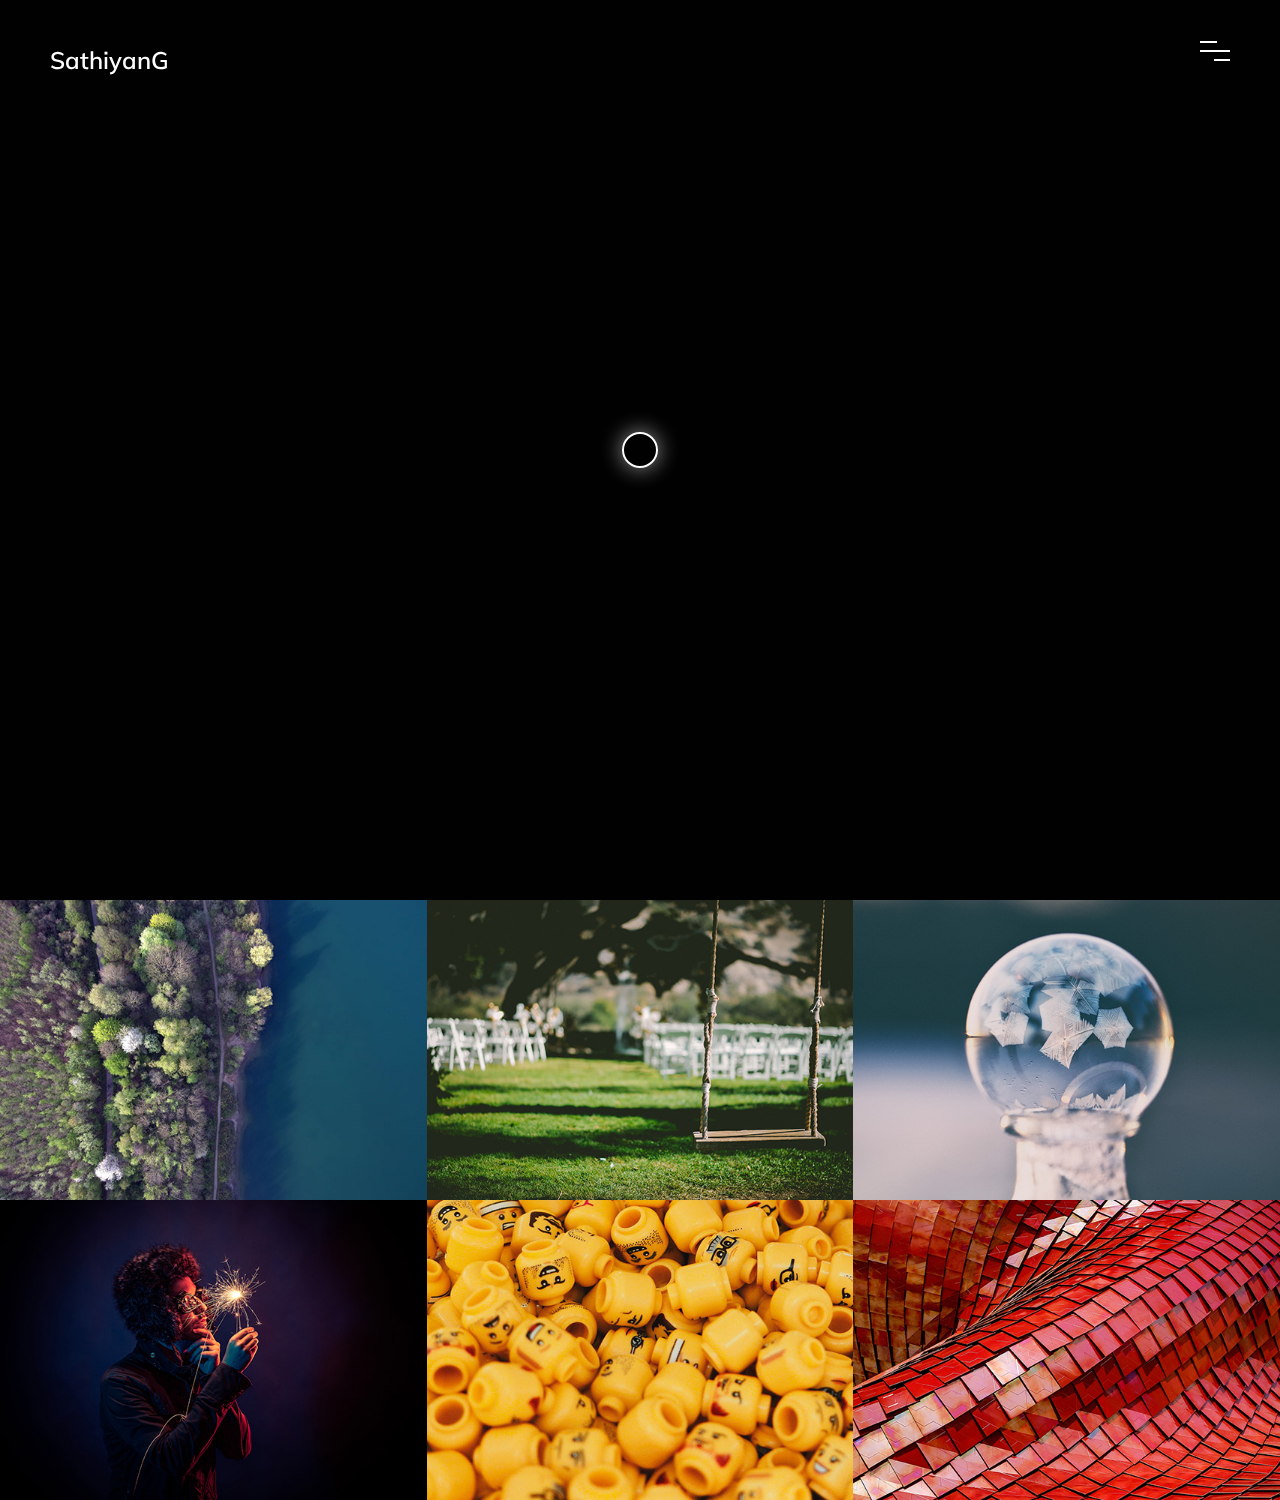
<file: gallery.html>
<html lang="en">
<head>
    <meta charset="UTF-8">
    <meta http-equiv="X-UA-Compatible" content="IE=edge">
    <meta name="viewport" content="width=device-width, initial-scale=1.0">
    
    <!-- Web Fonts 
	================================================== -->
	<link href="https://fonts.googleapis.com/css?family=Muli:200,200i,300,300i,400,400i,600,600i,700,700i,800,800i,900,900i&amp;subset=latin-ext,vietnamese" rel="stylesheet">
	<link href="https://fonts.googleapis.com/css?family=Roboto:100,100i,300,300i,400,400i,500,500i,700,700i,900,900i&amp;subset=cyrillic,cyrillic-ext,greek,greek-ext,latin-ext,vietnamese" rel="stylesheet">

    <link rel="stylesheet" href="https://maxcdn.bootstrapcdn.com/bootstrap/4.5.2/css/bootstrap.min.css">
    <link rel="stylesheet" href="https://cdnjs.cloudflare.com/ajax/libs/font-awesome/4.7.0/css/font-awesome.min.css">
    <!-- <link rel="stylesheet" href="./css/gallery-anim.css"> -->
    <link rel="stylesheet" href="./css/simple-lightbox.css" />
    <link rel="stylesheet" href="./css/style.css">
    <!-- <link rel="stylesheet" href="./css/g-demo.css"> -->
    <title>Gallery | SathiyanG</title>
    <style>
        
        /* First Section */
        
        /* Second Section */
        .gallery{
            display: grid;
            grid-template-columns: repeat(3, 1fr);
            align-items: start;
            justify-items: center;
        }

        .sl-wrapper .sl-image .sl-caption{
        left: -262px;
        text-transform:uppercase;
        font-size: 3rem;
        background: none;
        color: #fff;
    }

    /* .sl-wrapper .sl-image img{
        max-width: 80%;
        height: 80% !important;
    } */

    .sl-wrapper .sl-image .sl-caption.pos-top{
        top: -80px;
        font-family: 'Muli', sans-serif;
        font-weight: 800;
    }

    .sl-overlay{
        background: #000;
        opacity: .9;
    }

    .sl-image{
      width: 58% !important;
      height: 60% !important;
      top: 80px !important;
      left: 270px !important;
    }

    .gallery a img{
        max-width: 100%;
        object-fit: cover;
    }

    .gallery a img:nth-child(1) {
        grid-column: span 2;
        grid-row: span 1;
        justify-items: stretch;
      }

      .gallery a img:nth-child(2) {
        grid-column: span 1;
        grid-row: span 1;
        justify-items: stretch;
      }

      .gallery a img:nth-child(3) {
        grid-column: span 2;
        grid-row: span 1;
        justify-items: stretch;
      }

      .gallery a img:nth-child(4) {
        grid-column: span 1;
        grid-row: span 2;
        justify-items: stretch;
      }

      .gallery a img:nth-child(8) {
        grid-column: span 3;
        grid-row: span 1;
        justify-items: stretch;
      }

      .gallery a img:nth-child(9) {
        grid-column: span 1;
        grid-row: span 2;
        justify-items: stretch;
      }

      .gallery a img:nth-child(10) {
        grid-column: span 2;
        grid-row: span 1;
        justify-items: stretch;
      }

      .gallery a img:nth-child(11) {
        grid-column: span 2;
        grid-row: span 1;
        justify-items: stretch;
      }

    </style>
</head>
<body>
  <header class="cd-header">
    <div class="header-wrapper">
      <div class="logo-wrap">
        <a href="index.html" class="hover-target animsition-link">
          <!-- <img src="img/logo.png" alt="Zcoordinate"> -->
          <h2>SathiyanG</h2>
        </a>
      </div>
      <div class="nav-but-wrap">
        <div class="menu-icon hover-target">
          <span class="menu-icon__line menu-icon__line-left"></span>
          <span class="menu-icon__line"></span>
          <span class="menu-icon__line menu-icon__line-right"></span>
        </div>					
      </div>					
    </div>				
  </header>

  <div class="nav">
    <div class="nav__content">
      <div class="curent-page-name-shadow">work</div>
      <ul class="nav__list">
        <li class="nav__list-item active-nav"><a href="index.html" class="hover-target animsition-link">work</a></li>
        <li class="nav__list-item"><a href="studio.html" class="hover-target animsition-link">studio</a></li>
        <li class="nav__list-item"><a href="gallery.html" class="hover-target animsition-link">gallery</a></li>
        <li class="nav__list-item"><a href="contact.html" class="hover-target animsition-link">contact</a></li>
      </ul>
    </div>
  </div>  
  <div id="mi">
     
    <div id="section1">
      <iframe src="./animate.html" style="height:100vh;width:100%;" frameBorder="0" title="Iframe Example"></iframe>
    </div>
    <div class="gallery">   
        <a href="./img/fulls/image1.jpg"><img src="./img/thumb/thumb1.jpg" width="700" height="300" alt="" title="Sea Shore"/></a>
        <a href="./img/fulls/image2.jpg"><img src="./img/thumb/thumb2.jpg" width="500" height="300" alt="" title="Garden"/></a>
        <a href="./img/fulls/image3.jpg"><img src="./img/thumb/thumb3.jpg" width="700" height="300" alt="" title="Object"/></a>
        <a href="./img/fulls/image4.jpg"><img src="./img/thumb/thumb4.jpg" width="500" height="300" alt="" title="Fireman"/></a>
        <a href="./img/fulls/image5.jpg"><img src="./img/thumb/thumb5.jpg" width="700" height="300" alt="" title="Cups"/></a>
        <a href="./img/fulls/image6.jpg"><img src="./img/thumb/thumb6.jpg" width="500" height="300" alt="" title="Sea Shore"/></a>
        <div class="clear"></div>
    </div>
        <div class='cursor' id="cursor"></div>
        <div class='cursor2' id="cursor2"></div>
        <div class='cursor3' id="cursor3"></div>
  </div>
    <!-- scripts -->
    <script src="https://ajax.googleapis.com/ajax/libs/jquery/3.5.1/jquery.min.js"></script>
    <script src="./js/simple-lightbox.js"></script>
    <script src="https://cdnjs.cloudflare.com/ajax/libs/popper.js/1.16.0/umd/popper.min.js"></script>
    <script src="https://maxcdn.bootstrapcdn.com/bootstrap/4.5.2/js/bootstrap.min.js"></script>
    <script src="js/plugins.js"></script>
    <script src="./js/custom.js"></script>
    
    <script>    
        // As A Vanilla JavaScript Plugin
        var gallery = new SimpleLightbox('.gallery a', { 
            nav:false, 
            close:false,
            captions:true,
            captionDelay:0,
            captionPosition: 'top',
            showCounter:false,
            doubleTapZoom: 2,
            maxZoom:6,
            focus:true,
            animationSpeed: 50,
            fadeSpeed: 50,
            widthRatio:0.85,
            heightRatio:0.7
        }); 
      </script>
</body>
</html>
</file>
<file: css/style.css>
/*
 * Table of contents:
 * 
 * from line 14 - Primary
 * from line 87 - Preloader style
 * from line 116 - Cursor
 * from line 223 - Primary style
 * from line 438 - Navigation
 * from line 843 - Home/Work/Project pages
 * from line 1623 - Studio page
 * from line 1712 - Blog/Post page
 * from line 2131 - Contact
 * from line 2558 - Media, for smaller screens
 *
 */

/* #Primary
================================================== */

body{
	font-family: 'Roboto', sans-serif;
	font-weight: 300;
	font-size: 15px;
	line-height: 1.7;
	color: #c4c3ca;
	background-color: #1f2029;
	overflow-x: hidden;
}
h1, h2, h3, h4, h5, h6,
.h1, .h2, .h3, .h4, .h5, .h6{
	font-family: 'Muli', sans-serif;
	font-weight: 300;
	margin-bottom: 0;
	line-height: 1.35;
	color: #fff;
}
h1, .h1 {
	font-size: 3.2rem;
	font-weight: 600;
}
h2, .h2 {
	font-size: 3.2rem;
}
h3, .h3 {
	font-size: 2.6rem;
	font-weight: 400;
}
h4, .h4 {
	font-size: 1.9rem;
	font-weight: 400;
}
h5, .h5 {
	font-size: 1.35rem;
	font-weight: 400;
}
h6, .h6 {
	font-size: 1rem;
	text-transform: uppercase;
	font-weight: 700;
	margin-bottom: 1rem;
}
::selection {
	color: #fff;
}
::-moz-selection {
	color: #fff;
}
::selection {
	background-color: #000;
}
::-moz-selection {
	background-color: #000;
}
mark{
	color:#212121;
}
.lead {
	font-size: 1.15rem;
	font-weight: 300;
}
.lead-big {
	font-size: 1.55rem;
	line-height: 1.6;
	font-weight: 300;
}

/* #Preloader style
================================================== */

.animsition-loading,
.animsition-loading:after {
	width: 36px;
	height: 36px;
	position: fixed;
	top: 50%;
	left: 50%;
	margin-top: -18px;
	margin-left: -18px;
	border-radius: 50%;
	z-index: 100;
}
.animsition-loading {
	opacity: .2;
	background-color: transparent;
	border:none;
	background-color: #fff;
	animation: loaderAnim 0.7s linear infinite alternate forwards;
}
@keyframes loaderAnim {
	to {
		opacity: 1;
		transform: scale3d(0.5,0.5,1);
	}
}

/* #Cursor
================================================== */

.cursor,
.cursor2,
.cursor3{
	position: fixed;
	border-radius: 50%;	
	transform: translateX(-50%) translateY(-50%);
	pointer-events: none;
	left: 50%;
	top: 50%
}
.cursor{
	background-color: #fff;
	height: 0;
	width: 0;
	z-index: 99999;
}
.cursor2,.cursor3{
	height: 36px;
	width: 36px;
	z-index:99998;
	-webkit-transition:all 0.3s ease-out;
	transition:all 0.3s ease-out
}
.cursor2.hover,
.cursor3.hover{
	-webkit-transform:scale(2) translateX(-25%) translateY(-25%);
	transform:scale(2) translateX(-25%) translateY(-25%);
	border:none
}
.cursor2{
	border: 2px solid #fff;
	box-shadow: 0 0 22px rgba(255, 255, 255, 0.6);
}
.cursor2.hover{
	background: rgba(255,255,255,.1);
	box-shadow: 0 0 12px rgba(255, 255, 255, 0.2);
}
.scale-up .cursor2,
.scale-up .cursor3{
	opacity: 0;
}

.cursor-dark .cursor2,
.cursor-dark .cursor3{
	border: 2px solid #4b4d64;
	box-shadow: 0 0 14px rgba(75, 77, 100, 0.3);
}
.cursor-dark .cursor2.hover,
.cursor-dark .cursor3.hover{
	background: rgba(75, 77, 100, 0.3);
	border: none;
	box-shadow: 0 0 14px rgba(75, 77, 100, 0.2);
}


.video-cursor .cursor2.hover,
.video-cursor .cursor3.hover{
	opacity: 0;
}


@media screen and (max-width: 1200px){
	.cursor,.cursor2,.cursor3{
		display: none
	}
}
	
a {
	cursor: pointer;
}
a:hover {
	text-decoration: none;
}

/* #back to top arrow
================================================== */

.scroll-to-top{
	position: fixed;
	bottom: 210px;
	right: 36px;
	opacity: 0;
	visibility: hidden;
	width: 10px;
	height: 40px;
	z-index: 251;
	background-repeat: no-repeat;
	background-position: top center;
	background-size: 10px 40px;
	cursor: pointer;
	background-image: url('../img/arrow-up.png');
	transform: translateY(-15px);
	-webkit-transition: all 250ms linear;
	transition: all 250ms linear; 
}
.scroll-to-top:hover{
	bottom: 212px;
}
.scroll-to-top.active-arrow{
	opacity: 1;
	visibility: visible;
	transform: translateY(0);
}

/* #Primary style
================================================== */

.section {
    position: relative;
	width: 100%;
	display: block;
}
.relative {
    position: relative;
}
.over-hide{
	overflow: hidden;
}
.full-height {
	height: 100vh;
}
.hero-full-height {
	height: calc(100vh - 140px);
}
.half-height {
	height: 50vh;
}
.big-55-height {
	height: 55vh;
}
.big-60-height {
	height: 60vh;
}
.big-65-height {
	height: 65vh;
}
.big-70-height {
	height: 70vh;
}
.big-75-height {
	height: 75vh;
}
.big-80-height {
	height: 80vh;
}
.max-width-80 {
	max-width: 80%;
}
.background-white {
	background-color: #ffffff;
}
.background-grey {
	background-color: #fbfbfb;
}
.background-grey-1 {
	background-color: #f9f9f9;
}
.background-dark {
	background-color: #101010;
}
.background-dark-1 {
	background-color: #242424;
}
.background-dark-2 {
	background-color: #1f2029;
}
.background-dark-3,
.background-dark-4 {
	background-color: #14151a;
}
.background-black {
	background-color: #000000;
}
.color-black {
	color: #000000;
}
.color-white {
	color: #ffffff;
}
.color-grey {
	color: #e1e1e1;
}
.img-wrap  {
	position:relative;
	width:100%;
	display:block;
}
.img-wrap img {
	width:100%;
	height: auto;
	display:block;
}
.z-bigger  {
	z-index:10;
}
.z-bigger-20  {
	z-index:20;
}
.z-bigger-30  {
	z-index:30;
}
.z-bigger-40  {
	z-index:40;
}
.z-bigger-50  {
	z-index:50;
}
.container.z-bigger  {
	z-index: 50;
}
.z-too-big  {
	z-index:11000;
}
.padding-page-top {
	padding-top: 250px;
}
.padding-top-bottom {
	padding-top: 100px;
	padding-bottom: 100px;
}
.padding-top {
	padding-top: 100px;
}
.padding-bottom {
	padding-bottom: 100px;
}
.padding-top-bottom-big {
	padding-top: 140px;
	padding-bottom: 140px;
}
.padding-top-big {
	padding-top: 140px;
}
.padding-bottom-big {
	padding-bottom: 140px;
}
.padding-top-bottom-small {
	padding-top: 70px;
	padding-bottom: 70px;
}
.padding-top-small {
	padding-top: 70px;
}
.padding-bottom-small {
	padding-bottom: 70px;
}
.padding-top-bottom-smaller {
	padding-top: 50px;
	padding-bottom: 50px;
}
.padding-top-smaller {
	padding-top: 50px;
}
.padding-bottom-smaller {
	padding-bottom: 50px;
}
.page-title h1{
	position: relative;
	font-size: 70px;
	color: #fff;
	font-weight: 900;
	line-height: 1;
	z-index: 2;
}
.page-title p{
	position: relative;
	font-size: 24px;
	font-weight: 500;
	padding-left: 45px;
	z-index: 2;
}
.page-title p:before{
	position: absolute;
	content: '';
	top:50%;
	left: 0;
	width:25px;
	height: 3px;
	background-color: #fff;
}
.page-title-small p{
	position: relative;
	font-size: 18px;
	font-weight: 500;
	letter-spacing: 1px;
	padding-left: 95px;
	z-index: 2;
}
.page-title-small p:before{
	position: absolute;
	content: '';
	top:50%;
	left: 35px;
	width: 40px;
	height: 1px;
	background-color: #616481;
}
.shadow-title{
	position: fixed;
	top: 0;
	margin-top: 80px;
	left: 20px;
	width: 100%;
	height: 300%;
	text-align: left;
	font-family: 'Muli', sans-serif;
	-webkit-writing-mode: vertical-lr;
	writing-mode: vertical-lr;
	font-size: 14vw;
	line-height: 1;
	color: rgba(200,200,200,.1);
	background: linear-gradient(90deg, rgba(200,200,200,0), rgba(200,200,200,0.65));
	-webkit-background-clip: text;
	-webkit-text-fill-color: transparent;
	font-weight: 900;
	z-index: 1;
}


/* #Navigation
================================================== */
 
.header{
    position: fixed;
	width:100%;
	top:0;
	left:0;
	z-index:100;
} 
.header-wrapper{
    position: relative;
	width: calc(100% - 100px);
	margin-left: 50px;
} 
.logo-wrap {
	position: absolute;
	display:block;
	left:0;
	top: 44px;
	cursor: pointer;
}
.logo-wrap a {
	cursor: pointer;
}
.logo-wrap img{
	height:12px;
	width:auto;
	display:block;
	cursor: pointer;
}
.cd-header {
	position: absolute;
	top: 0;
	left: 0;
	background: rgba(20, 21, 26, 0.96);
	width: 100%;
	z-index: 2002;
	box-shadow: 0 1px 2px rgba(0, 0, 0, 0.1);
	height: 100px;
	background: transparent;
	box-shadow: none;
	-webkit-transition: all 300ms linear;
	-moz-transition: all 300ms linear;
	-o-transition: all 300ms linear;
	-ms-transition: all 300ms linear;
	transition: all 300ms linear; 
	-webkit-transform: translate3d(0, 0, 0);
	-moz-transform: translate3d(0, 0, 0);
	-ms-transform: translate3d(0, 0, 0);
	-o-transform: translate3d(0, 0, 0);
	transform: translate3d(0, 0, 0);
	-webkit-backface-visibility: hidden;
	backface-visibility: hidden;
}
.cd-header.is-fixed {
	position: fixed;
	top: -100px;
	background-color: rgba(20, 21, 26, 0.96);
	-webkit-transition: -webkit-transform 0.3s;
	-moz-transition: -moz-transform 0.3s;
	transition: transform 0.3s;
}
.cd-header.is-visible {
	-webkit-transform: translate3d(0, 100%, 0);
	-moz-transform: translate3d(0, 100%, 0);
	-ms-transform: translate3d(0, 100%, 0);
	-o-transform: translate3d(0, 100%, 0);
	transform: translate3d(0, 100%, 0);
}
.cd-header.menu-is-open {
	background-color: rgba(21, 21, 21, 0);
}


.nav-but-wrap{ 
	position: relative;
	display: inline-block;
	float: right;
	padding-left: 15px;
	padding-top: 15px;
	margin-top: 26px;
	-webkit-transition : all 0.3s ease-out;
	-moz-transition : all 0.3s ease-out;
	-o-transition :all 0.3s ease-out;
	transition : all 0.3s ease-out;
}
.menu-icon {
	height: 30px;
	width: 30px;
	position: relative;
	z-index: 2;
	cursor: pointer;
	display: block;
}
.menu-icon__line {
	height: 2px;
	width: 30px;
	display: block;
	background-color: #fff;
	margin-bottom: 7px;
	cursor: pointer;
	-webkit-transition: background-color .5s ease, -webkit-transform .2s ease;
	transition: background-color .5s ease, -webkit-transform .2s ease;
	transition: transform .2s ease, background-color .5s ease;
	transition: transform .2s ease, background-color .5s ease, -webkit-transform .2s ease;
}
.menu-icon__line-left {
	width: 16.5px;
	-webkit-transition: all 200ms linear;
	-moz-transition: all 200ms linear;
	-o-transition: all 200ms linear;
	-ms-transition: all 200ms linear;
	transition: all 200ms linear;
}
.menu-icon__line-right {
	width: 16.5px;
	float: right;
	-webkit-transition: all 200ms linear;
	-moz-transition: all 200ms linear;
	-o-transition: all 200ms linear;
	-ms-transition: all 200ms linear;
	transition: all 200ms linear;
}
.menu-icon:hover .menu-icon__line-left,
.menu-icon:hover .menu-icon__line-right {
	width: 30px;
}

.nav {
	position: fixed;
	z-index: 98;
}
.nav:before, .nav:after {
	content: "";
	position: fixed;
	width: 100vw;
	height: 100vh;
	background: rgba(20, 21, 26,0.6);
	z-index: -1;
	-webkit-transition: -webkit-transform cubic-bezier(0.77, 0, 0.175, 1) 0.8s;
	transition: -webkit-transform cubic-bezier(0.77, 0, 0.175, 1) 0.8s;
	transition: transform cubic-bezier(0.77, 0, 0.175, 1) 0.8s;
	transition: transform cubic-bezier(0.77, 0, 0.175, 1) 0.8s, -webkit-transform cubic-bezier(0.77, 0, 0.175, 1) 0.8s;
	-webkit-transform: translateX(0%) translateY(-100%);
          transform: translateX(0%) translateY(-100%);
}
.nav:after {
	background: rgba(9,9,12,1);
	-webkit-transition-delay: 0s;
          transition-delay: 0s;
}
.nav:before {
	-webkit-transition-delay: .2s;
          transition-delay: .2s;
}
.nav__content {
	position: fixed;
	visibility: hidden;
	top: 50%;
	margin-top: 40px;
	-webkit-transform: translate(0%, -50%);
          transform: translate(0%, -50%);
	width: 100%;
	text-align: center;
}
.curent-page-name-shadow {
	position: absolute;
	top: 50%;
	left: -100%;
	width: 300%;
	text-align: center;
	-webkit-transform: translateY(-50%);
          transform: translateY(-50%);
	font-family: 'Poppins', sans-serif;
	font-size: 22vw;
	margin-top: 40px;
	font-weight: 900;
	color: #fff;
	opacity: 0;
	z-index: 1;
    -webkit-transition: all 300ms linear;
    transition: all 300ms linear; 
}
.nav__list {
	position: relative;
	padding: 0;
	margin: 0;
	z-index: 2;
}
.nav__list-item {
	position: relative;
	display: block;
	-webkit-transition-delay: 0.8s;
          transition-delay: 0.8s;
	opacity: 0;
	text-align: center;
	color: #fff;
	overflow: hidden; 
	font-family: 'Poppins', sans-serif;
	font-size: 8vh;
	font-weight: 700;
	line-height: 1.05;
	letter-spacing: 3px;
	-webkit-transform: translate(0%, 100%);
          transform: translate(0%, 100%);
	-webkit-transition: opacity .2s ease, -webkit-transform .3s ease;
	transition: opacity .2s ease, -webkit-transform .3s ease;
	transition: opacity .2s ease, transform .3s ease;
	transition: opacity .2s ease, transform .3s ease, -webkit-transform .3s ease;
	margin-top: 0;
	margin-bottom: 0;
}
.nav__list-item a{ 
	position: relative;
	text-decoration: none;
	color: rgba(255,255,255,0.6);
	overflow: hidden; 
	cursor: pointer;
	padding-left: 5px;
	padding-right: 5px;
	z-index: 2;
	display: inline-block;
    -webkit-transition: all 200ms linear;
    transition: all 200ms linear; 
}
.nav__list-item a:after{ 
	position: absolute;
	content: '';
	bottom: 2px;
	left: 0;
	width: 100%;
	height: 0;
	opacity: 0;
	margin-top: 3px;
	background-color: rgba(255,255,255,0.2);
	z-index: 1;
    -webkit-transition: all 200ms linear;
    transition: all 200ms linear; 
}
.nav__list-item a:hover:after{ 
	height: 20px;
	opacity: 1;
}
.nav__list-item a:hover{
	color: rgba(255,255,255,1);
}
.nav__list-item.active-nav a{
	color: rgba(255,255,255,1);
}
.nav__list-item.active-nav a:after{ 
	height: 20px;
	opacity: 1;
}
body.nav-active .nav__content {
	visibility: visible;
}
body.nav-active .cd-header.is-fixed {
	-webkit-transform: translate3d(0, 100%, 0);
	-moz-transform: translate3d(0, 100%, 0);
	-ms-transform: translate3d(0, 100%, 0);
	-o-transform: translate3d(0, 100%, 0);
	transform: translate3d(0, 100%, 0);
}
body.nav-active .cd-header.is-visible {
}
body.nav-active .menu-icon__line {
	background-color: #fff;
	-webkit-transform: translate(0px, 0px) rotate(-45deg);
          transform: translate(0px, 0px) rotate(-45deg);
}
body.nav-active .menu-icon__line-left {
	width: 15px;
	-webkit-transform: translate(2px, 4px) rotate(45deg);
          transform: translate(2px, 4px) rotate(45deg);
}
body.nav-active .menu-icon__line-right {
	width: 15px;
	float: right;
	-webkit-transform: translate(-3px, -3.5px) rotate(45deg);
          transform: translate(-3px, -3.5px) rotate(45deg);
}
body.nav-active .menu-icon:hover .menu-icon__line-left,
body.nav-active .menu-icon:hover .menu-icon__line-right {
	width: 15px;
}
body.nav-active .nav {
	visibility: visible;
}
body.nav-active .nav:before, body.nav-active .nav:after {
	-webkit-transform: translateX(0%) translateY(0%);
          transform: translateX(0%) translateY(0%);
}
body.nav-active .nav:after {
	-webkit-transition-delay: .1s;
          transition-delay: .1s;
}
body.nav-active .nav:before {
	-webkit-transition-delay: 0s;
          transition-delay: 0s;
}
body.nav-active .curent-page-name-shadow {
	margin-top: -25px;
	opacity: 0.08;
	-webkit-transition-delay: 0.5s;
          transition-delay: 0.5s;
}
body.nav-active .nav__list-item {
	opacity: 1;
	-webkit-transform: translateX(0%);
          transform: translateX(0%);
	-webkit-transition: opacity .3s ease, color .3s ease, -webkit-transform .3s ease;
	transition: opacity .3s ease, color .3s ease, -webkit-transform .3s ease;
	transition: opacity .3s ease, transform .3s ease, color .3s ease;
	transition: opacity .3s ease, transform .3s ease, color .3s ease, -webkit-transform .3s ease;
}
body.nav-active .nav__list-item:nth-child(0) {
	-webkit-transition-delay: 0.4s;
          transition-delay: 0.4s;
}
body.nav-active .nav__list-item:nth-child(1) {
	-webkit-transition-delay: 0.5s;
          transition-delay: 0.5s;
}
body.nav-active .nav__list-item:nth-child(2) {
	-webkit-transition-delay: 0.6s;
          transition-delay: 0.6s;
}
body.nav-active .nav__list-item:nth-child(3) {
	-webkit-transition-delay: 0.7s;
          transition-delay: 0.7s;
}
body.nav-active .nav__list-item:nth-child(4) {
	-webkit-transition-delay: 0.8s;
          transition-delay: 0.8s;
}
body.nav-active .nav__list-item:nth-child(5) {
	-webkit-transition-delay: 0.9s;
          transition-delay: 0.9s;
}
body.nav-active .nav__list-item:nth-child(6) {
	-webkit-transition-delay: 1s;
          transition-delay: 1s;
}
body.nav-active .nav__list-item:nth-child(7) {
	-webkit-transition-delay: 1.1s;
          transition-delay: 1.1s;
}
body.nav-active .nav__list-item:nth-child(8) {
	-webkit-transition-delay: 1.2s;
          transition-delay: 1.2s;
}
body.nav-active .nav__list-item:nth-child(9) {
	-webkit-transition-delay: 1.3s;
          transition-delay: 1.3s;
}
body.nav-active .nav__list-item:nth-child(10) {
	-webkit-transition-delay: 1.4s;
          transition-delay: 1.4s;
}
.nav__list .sub-links{ 
	position: relative;
	padding: 0;
	margin: 0;
	margin-bottom: 20px;
    -webkit-transition: all 200ms linear;
    transition: all 200ms linear; 
}
.nav__list .sub-links li{ 
	padding: 0;
	margin: 0 auto;
	text-align: center;
	margin-top: 7px;
	margin-bottom: 7px;
	display: block;
}
.nav__list .sub-links li:first-child{ 
	margin-top: 0;
}
.nav__list .sub-links li a{ 
	color: rgba(255,255,255,.6);
	overflow: hidden;
	font-family: 'Roboto', sans-serif;
	font-weight: 400;
	font-size: 15px;
	line-height: 22px;
	letter-spacing: 2px;
	padding: 0;
	margin: 0 auto;
	text-align: center;
	max-width: 250px;
	display: block;
    -webkit-transition: all 200ms linear;
    transition: all 200ms linear; 
}
.nav__list .sub-links li a:after{ 
	display: none;
}
.nav__list .sub-links li a:hover{ 
	color: rgba(255,255,255,1);
}
.nav__list .sub-links li.active-nav a{ 
	color: rgba(255,255,255,1);
}

/* #Home Slider
================================================== */
 
.swiper-wrapper{
	position: relative;
	padding: 0;
	margin: 0;
	list-style: none;
	z-index: 3;
	cursor: grab;
}
.swiper-wrapper:active,
.swiper-wrapper:focus{
	cursor: grabbing;
	cursor: url('../img/grabbing.png') 28 15,grabbing;
}
.swiper-slide{
	position: relative;
	padding: 0;
	margin: 0;
}
.swiper-slide{
	width: auto;
	z-index: 3;
	cursor: grab;
    display: -webkit-box;
	display: -ms-flexbox;
	display: -webkit-flex;
	display: flex;
	-webkit-box-pack: center;
	-ms-flex-pack: center;
	-webkit-justify-content: center;
	justify-content: center;
	-webkit-box-align: center;
	-ms-flex-align: center;
	-webkit-align-items: center;
	align-items: center;
    transition: all 250ms linear;
	float: left;
}
.swiper-slide:active,
.swiper-slide:focus{
	cursor: grabbing;
	cursor: url('../img/grabbing.png') 28 15,grabbing;
}

.swiper-slide.bottom-name{
	-webkit-box-align: end;
	-ms-flex-align: end;
	-webkit-align-items: end;
	align-items: flex-end;
}

.swiper-slide a{
	cursor: pointer;
	margin: 0 100px;
}
.swiper-slide.bottom-name a{
	cursor: pointer;
	margin: 0;
}
.swiper-slide h1{
	position: relative; 
	font-size: 60px;
	letter-spacing: 3px;
	line-height: 1;
	font-weight: 800;
	text-align: center;
	padding: 0 5px;
	cursor: pointer;
	width: 100%;
	z-index: 3;
    -webkit-transition: all 200ms linear;
    transition: all 200ms linear; 
}
.swiper-slide.bottom-name h1{
	padding: 20px 100px;
	font-weight: 900;
	border-top: 1px solid rgba(255,255,255,0.2);
	border-right: 1px solid rgba(255,255,255,0.2);
	-webkit-text-stroke: 2px #fff;
	text-stroke: 2px #fff;
	-webkit-text-fill-color: transparent;
	text-fill-color: transparent;
	color: transparent;
}
.swiper-slide.bottom-name:first-child h1{
	border-left: 1px solid rgba(255,255,255,0.2);
}
.swiper-slide.bottom-name h1:before{
	background-color: rgba(255,255,255,.1);
}
.case-study-name.bottom-name.active h1:before{
	opacity: 1;
	height: 100%;
}
.case-study-name.bottom-name.active h1{
	opacity: 1;
	-webkit-text-stroke: 2px transparent;
	text-stroke: 2px transparent;
	-webkit-text-fill-color: #fff;
	text-fill-color: #fff;
	color: #fff;
}
.swiper-slide h1:before{
	position: absolute; 
	content: '';
	left: 0;
	height: 0;
	bottom: 0px;
	background-color: rgba(255,255,255,.5);
	cursor: pointer;
	width: 100%;
	z-index: 2;
	opacity: 0;
    -webkit-transition: all 200ms linear;
    transition: all 200ms linear; 
}
/* Scrollbar */
.swiper-scrollbar {
	border-radius: 0;
	position: relative;
	-ms-touch-action: none;
	background: rgba(255, 255, 255, 0.2);
}
.swiper-container-horizontal > .swiper-scrollbar {
	position: absolute;
	left: 30%;
	right: 30%;
	bottom: 35px;
	z-index: 50;
	height: 1px;
	width: 40%;
}
.swiper-container-horizontal > .swiper-scrollbar.bottom-name {
	bottom: 140px;
}
.swiper-scrollbar-drag {
	height: 19px;
	border-radius: 50%;
	position: relative;
	background: rgba(255, 255, 255, 1);
	box-shadow: 0 0 0 0 rgba(255, 255, 255, 1); 
	left: 0;
	top: -9px;
	cursor: pointer;
}
.swiper-scrollbar-drag:active,
.swiper-scrollbar-drag:focus{
	cursor: grabbing;
	box-shadow: 0 0 0 15px rgba(255, 255, 255, 0.1); 
}

.case-study-name h1{
	opacity: 0.6;
	-webkit-transition: all 200ms linear;
	transition: all 200ms linear; 
}
.case-study-name h1:hover{
	opacity: 1;
}
.case-study-name.active h1{
	opacity: 1;
}
.case-study-name.active h1:before{
	opacity: 1;
	height: 20px;
}
.case-study-images {
	position: absolute;
	top: 0;
	left: 0;
	width: 100%;
	height: 100%;
	margin:0;
	z-index: 1;
}	
.case-study-images li {
	position: absolute;
	width: 100%;
	height: 100%;
	top: 0;
	left: 0;
	overflow: hidden;
	list-style:none;
	-webkit-transition: all 300ms linear;
	transition: all 300ms linear; 
}	
.case-study-images li .img-hero-background{
	position: absolute;
	width: 100%;
	height: 100%;
	background-size: cover;
	background-position:center center;
	background-repeat:no-repeat;
	top: 0;
	left: 0;
	overflow: hidden;
	list-style:none;
	opacity: 0;
	z-index: 5;	
	-webkit-transition: all 300ms linear;
	transition: all 300ms linear; 
}
.case-study-images li .img-hero-background.no-blur{
	-webkit-clip-path: none;
	clip-path: none;
}
.case-study-images li.show .img-hero-background.no-blur {
	opacity: 0.45;
} 
.case-study-images li h2{
	position: absolute;
	width: 300%;
	text-align: center;
	font-size: 16vw;
	line-height: 0.8;
	color: rgba(200,200,200,.1);
	background: linear-gradient(rgba(75, 77, 100,0.8), rgba(75, 77, 100,0));
	-webkit-background-clip: text;
	-webkit-text-fill-color: transparent;
	font-weight: 900;
	bottom: 0;
	left: -100%;
	list-style:none;
	opacity: 0;
	z-index: 7;
	-webkit-transform: translateY(-30px);
	transform: translateY(-30px);	
	-webkit-transition: all 300ms linear;
	transition: all 300ms linear; 
}
.case-study-images li h2.no-blur-image{
	color: rgba(200,200,200,.1);
	background: linear-gradient(rgba(75, 77, 100,0.5), rgba(75, 77, 100,0));
	-webkit-background-clip: text;
	-webkit-text-fill-color: transparent;
	mix-blend-mode: none;
}
.case-study-images li h2.bottom-name{
	text-align: center;
	font-size: 14vw;
	line-height: 0.8;
	color: #353746;
	background: none;
	-webkit-background-clip: none;
	-webkit-text-fill-color: #353746;
	bottom: auto;
	top: 50%;
	margin-top: -20px;
	mix-blend-mode: screen;		
	-webkit-transform: translateY(-50%);
	transform: translateY(-50%);	
	-webkit-transition: all 400ms linear;
	transition: all 400ms linear; 
}
.case-study-images li.show h2.bottom-name{	
	-webkit-transform: translateY(-50%);
	transform: translateY(-50%);
	margin-top: -40px;	
}
.case-study-images li h2.fullscreen-image{
	color: #353746;
}
.case-study-images li h2.fullscreen-image.no-blur{
	background: none;
	-webkit-background-clip: #353746;
	-webkit-text-fill-color: #353746;
	color: #353746;
	mix-blend-mode: screen;
}
.case-study-images li.show h2 {
	opacity: 1;
	-webkit-transform: translateY(0);
	transform: translateY(0);
}
.case-study-images li .img-hero-background-over{
	position: absolute;
	width: 60%;
	height: 60%;
	-webkit-background-size: cover;
	-moz-background-size: cover;
	-o-background-size: cover;
	background-size: cover;
	background-position:center center;
	background-repeat:no-repeat;
	top: 20%;
	left: 20%;
	overflow: hidden;
	list-style:none;
	opacity: 0;
	z-index: 8;
	box-shadow: 0 0 20px rgba(0,0,0,.3);
	-webkit-transition: all 300ms linear;
	transition: all 300ms linear; 
}
.case-study-images li .img-hero-background-over:after{
	position: absolute; 
	content: '';
	left: 0;
	height: 100%;
	top: 0px;
	background-color: #111;
	width: 100%;
	z-index: 9;
	opacity: 0.3;
}
.case-study-images li.show .img-hero-background {
	opacity: 0.5;
} 
.case-study-images li.show .img-hero-background-over {
	opacity: 1;
}
.case-study-images li .hero-number-fixed{
	position: absolute;
	bottom: 70px;
	left: 50%;
	width: 40px;
	text-align: center;
	display: block;
	letter-spacing: 2px;
	list-style:none;
	font-size: 13px;
	margin-left: 30px;
	font-family: 'Poppins', sans-serif;
	font-weight: 300;
	line-height: 1;
	color: #fff;
	z-index: 6;
}
.case-study-images li .hero-number-fixed.bottom-name{
	bottom: 170px;
}
.case-study-images li .hero-number.bottom-name{
	bottom: 170px;
}
.case-study-images li .hero-number-fixed:before{
	position: absolute;
	content: '';
	top: 50%;
	left: -60px;
	width: 60px;
	height: 1px;
	z-index: 1;
	background-color: rgba(255,255,255,.6);
} 
.case-study-images li .hero-number{
	position: absolute;
	bottom: 70px;
	left: 50%;
	width: 40px;
	margin-left: -70px;
	text-align: center;
	display: block;
	letter-spacing: 2px;
	list-style:none;
	opacity: 0;
	font-size: 13px;
	font-family: 'Poppins', sans-serif;
	font-weight: 300;
	line-height: 1;
	color: #fff;
	z-index: 6;
	-webkit-transform: translateY(100%);
	transform: translateY(100%);
	-webkit-transition: all 300ms linear;
	transition: all 300ms linear; 
}
.case-study-images li.show .hero-number {
	opacity: 1;
	-webkit-transform: translateY(0);
	transform: translateY(0);
} 

/* #Home/Work Slice Reveal
================================================== */

.scroll-img {
	width: 800px;
	max-width: 100%;
	min-width: 200px;
	height: 40vh;
	min-height: 250px;
	background-size: cover;
	overflow: hidden;
}
.uncover__img {
	width: 100%;
	height: 100%;
	background-size: cover;
	background-position: 50% 50%;
}
.uncover__slices {
	width: 100%;
	height: 100%;
	position: absolute;
	top: 0;
	left: 0;
	display: flex;
}
.uncover__slices--vertical {
	flex-direction: row;
}
.uncover__slices--horizontal {
	flex-direction: column;
}
.uncover__slices--horizontal-double {
	display: grid;
	grid-template-columns: 50% 50%;
}
.uncover__slices--vertical-double {
	display: grid;
	grid-template-rows: 50% 50%;
}
.uncover__slice {
	color: #1f2029;
	background-color: #1f2029;
	flex: 1;
}
.hover-portfolio-box{
	cursor: url('../img/more.png') 17 17,pointer;
}
.hover-portfolio-box .scroll-img:after{
	position: absolute;
	background-color: #1f2029;
	z-index: 1;
	top: 0;
	left: 0;
	width: 100%;
	height: 100%;
	content: '';
	opacity: 0;
    -webkit-transition: all 200ms linear;
    transition: all 200ms linear; 
}
.hover-portfolio-box:hover .scroll-img:after{
	opacity: 0.7;
}
.hover-portfolio-box p{
	position: absolute;
	bottom: 15px;
	left: 30px;
	color: #ebebeb;
	font-size: 16px;
	line-height: 16px;
	font-weight: 300;
	font-style: italic;
	opacity: 0;
	-webkit-writing-mode: vertical-lr;
	writing-mode: vertical-lr;
	-webkit-transform: translateX(20px);
	transform: translateX(20px);
	cursor: pointer;
	letter-spacing: 3px;
	margin: 0;
	padding: 0;
	z-index: 3;
	cursor: url('../img/more.png') 17 17,pointer;
    -webkit-transition: all 300ms linear;
    transition: all 300ms linear; 
}
.hover-portfolio-box:hover p{
	opacity: 1;
	-webkit-transform: translateX(0);
	transform: translateX(0);
}
.hover-portfolio-box h4{
	position: absolute;
	bottom: 15px;
	right: 30px;
	color: #fff;
	line-height: 1;
	opacity: 0;
	-webkit-transform: translateY(-20px);
	transform: translateY(-20px);
	cursor: pointer;
	margin: 0;
	padding: 0;
	z-index: 4;
	cursor: url('../img/more.png') 17 17,pointer;
	letter-spacing: 2px;
    -webkit-transition: all 300ms linear;
    transition: all 300ms linear; 
}
.hover-portfolio-box:hover h4{
	opacity: 1;
	-webkit-transform: translateY(0);
	transform: translateY(0);
}

/* #Portfolio Masonry
================================================== */

#projects-grid{
	position: relative;
	text-align: center;
	margin: 0 auto;
	width: 1145px;
	max-width: 90%;
}
#projects-grid:after {
  content: '';
  display: block;
  clear: both;
}
.portfolio-box{
	position: relative;
	float: left;
	display: inline-block;
	box-sizing: border-box;
	overflow: hidden;
	width: calc(50% - 50px);
	margin: 25px;
	margin-left: 24px;
	-webkit-transform: translate3d(1px,0,0);
	transform: translate3d(1px,0,0);
	cursor: pointer;
	cursor: url('../img/more.png') 17 17,pointer;
    -webkit-transition: all 300ms linear;
    transition: all 300ms linear; 
}
.portfolio-box p{
	position: absolute;
	bottom: 15px;
	left: 15px;
	color: #ebebeb;
	font-size: 16px;
	line-height: 16px;
	font-weight: 300;
	font-style: italic;
	opacity: 0;
	-webkit-writing-mode: vertical-lr;
	writing-mode: vertical-lr;
	-webkit-transform: translateX(20px);
	transform: translateX(20px);
	cursor: pointer;
	letter-spacing: 3px;
	margin: 0;
	padding: 0;
	z-index: 3;
	cursor: url('../img/more.png') 17 17,pointer;
    -webkit-transition: all 300ms linear;
    transition: all 300ms linear; 
}
.portfolio-box:hover p{
	opacity: 1;
	-webkit-transform: translateX(0);
	transform: translateX(0);
}
.portfolio-box h4{
	position: absolute;
	bottom: 15px;
	right: 15px;
	color: #fff;
	font-weight: 300;
	opacity: 0;
	-webkit-transform: translateY(-20px);
	transform: translateY(-20px);
	cursor: pointer;
	margin: 0;
	padding: 0;
	z-index: 4;
	letter-spacing: 2px;
	cursor: url('../img/more.png') 17 17,pointer;
    -webkit-transition: all 300ms linear;
    transition: all 300ms linear; 
}
.portfolio-box:hover h4{
	opacity: 1;
	-webkit-transform: translateY(0);
	transform: translateY(0);
}
.portfolio-box .portfolio-mask{
	position: absolute;
	top: 0;
	left: 0;
	width: 100%;
	height: 100%;
	background-color: rgba(31,32,41,0);
	z-index: 1;
	cursor: pointer;
	cursor: url('../img/more.png') 17 17,pointer;
    -webkit-transition: all 200ms linear;
    transition: all 200ms linear; 
}
.portfolio-box:hover .portfolio-mask{
	background-color: rgba(31,32,41,0.7);
}
.portfolio-box img{
	width: 100%;
	height: auto;
	display: block;
    -webkit-transition: all 300ms linear;
    transition: all 300ms linear;
}
.portfolio-box:hover img{
    -webkit-transform: scale(1.02);
    transform: scale(1.02);
}

#portfolio-filter {
	position:relative;
	text-align: center;
	z-index:20;
	width:100%;
}
#filter {
	position:relative;
	display: block;
	padding: 0;
	margin: 0;
}
#filter li {
	display: inline-block;
	margin-right: 15px;
	padding: 0;
	float: left;
}
#filter:after {
  content: '';
  display: block;
  clear: both;
}
#filter li a {
	position: relative;
	display: inline-block;
	box-sizing: border-box;
	outline: none;
	color: rgba(200,200,200,.5);
	font-weight: 700;
	font-style: italic;
	letter-spacing: 1px;
	font-size: 15px;
	line-height:22px;
	text-decoration: none;
    -webkit-transition: all 300ms linear;
    transition: all 300ms linear;
}
#filter li a:hover {
	color:#fff;
}
#filter li a:before {
	position: absolute;
	width: 100%;
	left: 0;
	bottom: -9px;
	height: 2px;
	content: '';
	z-index: -1;
	background-color: #fff;
	opacity: 0;
	visibility: hidden;
    -webkit-transition: all 200ms linear;
    transition: all 200ms linear;
}
#filter li a.current:before {
	bottom: -4px;
	opacity: 1;
	visibility: visible;
}
#filter li a.current {
	color:#fff;
}
#filter li a:hover:before {
	bottom: -4px;
	opacity: 1;
	visibility: visible;
}
.isotope-item {
    z-index: 2;
}
.isotope-hidden.isotope-item {
    pointer-events: none;
    z-index: 1;
}
.isotope, .isotope .isotope-item {
    -webkit-transition-duration: 0.6s;
       -moz-transition-duration: 0.6s;
            transition-duration: 0.6s;
}
.isotope {
    -webkit-transition-property: height, width;
       -moz-transition-property: height, width;
            transition-property: height, width;
}
.isotope .isotope-item {
    -webkit-transition-property: -webkit-transform, opacity;
       -moz-transition-property:    -moz-transform, opacity;
        -ms-transition-property:     -ms-transform, opacity;
         -o-transition-property:         top, left, opacity;
            transition-property:         transform, opacity;
}

/* #Project video with cover image
================================================== */

.video-section {
	position: relative;
	width:100%;
	margin:0 auto;
}
.video-wrapper, figure.vimeo, figure.youtube {
	margin:0;
	position: relative;
	padding-bottom: 56.25%;
	padding-top: 0;
	height: 0;
	overflow: hidden;
}	
.video-wrapper iframe {
	position: absolute;
	top: 0;
	left: 0;
	width: 100%;
	height: 100%;
}	
figure.youtube a img, figure.vimeo a img {
	position: absolute;
	top: 0;
	left: 0;
	width: auto;
	height: 100%;
	max-width:none;
}	
figure.vimeo a:after, figure.youtube a:after {
	content:"";
	width:60px;
	height:60px;
	background: #fff;
	z-index:9;
	position:absolute;
	top:50%;
	left:50%;
	margin:-30px 0 0 -30px;
	border-radius:50%;
	box-shadow: 0px 0px 0px 10px rgba(0,0,0,0.15);
	cursor: url('../img/play.png') 6 8,pointer;
    -webkit-transition: all 300ms linear;
    transition: all 300ms linear; 
}
figure.vimeo:hover a:after, figure.youtube:hover a:after {
	box-shadow: 0px 0px 0px 1000px rgba(0,0,0,0.1);
}
figure.vimeo:hover a:after, figure.youtube:hover a:after{
	opacity: 0;
}
figure.vimeo a:before, figure.youtube a:before {
	border-left: 8px solid #212121;
}
figure.vimeo a:before, figure.youtube a:before {
	content:"";
	width: 0;
	height: 0;
	border-top: 6px solid transparent;
	border-bottom: 6px solid transparent;
	z-index:10;
	position:absolute;
	top:50%;
	left:50%;
	margin-left: -3px;
	margin-top: -5px;
	display:block;
	cursor: url('../img/play.png') 6 8,pointer;
    -webkit-transition: all 300ms linear;
    transition: all 300ms linear; 
}
figure.vimeo:hover a:before, figure.youtube:hover a:before {
	border-color: transparent;
}	
figure.vimeo a:hover img, figure.youtube a:hover img {
	-webkit-transition: all 0.4s;
	transition: all 0.4s;
}	
figure.vimeo a img, figure.youtube a img {
    -webkit-transition: all 300ms linear;
    transition: all 300ms linear; 
	cursor: url('../img/play.png') 6 8,pointer;
}


/* #Studio page
================================================== */

.img-mask{
	-webkit-mask-image: url('../img/mask-image.png');
	mask-image: url('../img/mask-image.png');
	-webkit-mask-position: center center;
	mask-position: center center;
	-webkit-mask-repeat: no-repeat;
	mask-repeat: no-repeat;
	-webkit-mask-size: cover;
	mask-size: cover;
}
.studio-list {
	padding: 0;
	margin: 0;
	list-style: none;
}
.studio-list li {
	position: relative;
	padding: 0;
	margin: 0;
	padding-left: 40px;
	margin-bottom: 8px;
	list-style: none;
}
.studio-list li:last-child {
	margin-bottom: 0;
}
.studio-list li:before{
	position: absolute;
	content: '';
	top:50%;
	left: 0;
	width: 20px;
	height: 1px;
	background-color: #616481;
}
.studio-list li p{
	padding: 0;
	margin: 0;
}

.logo-box {
	position: relative;
	width: 100%;
	display: block;
	margin: 0 auto;
	text-align: center;
	padding: 70px 0;
	border: 1px solid rgba(200, 200, 200, .2);
    -webkit-transition: all 200ms linear;
    transition: all 200ms linear; 
}
.logo-box:hover {
	border: 1px solid rgba(200, 200, 200, .6);
}
.logo-box img {
	height: 45px;
	width: auto;
	display: inline-block;
	margin: 0 auto;
	text-align: center;
    -webkit-transition: all 200ms linear;
    transition: all 200ms linear; 
}
.logo-box img:hover {
	opacity: 0.4;
}
.blockquote{
	position: relative;
	padding-left: 70px;
	display: block;
}
.blockquote:before{
	position: absolute;
	content: '”';
	top: 0;
	left: 0;
	font-family: 'Muli', sans-serif;
	font-size: 120px;
	line-height: 0.9;
	-webkit-text-stroke: 2px #616481;
	text-stroke: 2px #616481;
	-webkit-text-fill-color: transparent;
	text-fill-color: transparent;
	color: transparent;
}

/* #Blog page
================================================== */
 
.case-study-wrapper.vertical-blog{
	list-style: none;
	padding: 0;
	margin: 0;
} 
.case-study-wrapper.vertical-blog li{
	list-style: none;
	padding: 0;
	margin: 0;
} 
.case-study-wrapper.vertical-blog li a{
	display: inline-block;
    -webkit-transition: all 250ms linear;
    transition: all 250ms linear; 
}
.case-study-wrapper.vertical-blog .case-study-name{
	opacity: 0.4;
    -webkit-transition: all 250ms linear;
    transition: all 250ms linear; 
}
.case-study-wrapper.vertical-blog .case-study-name.active{
	opacity: 1;
}
.case-study-wrapper.vertical-blog li a:hover{
	opacity: 1; 
}
.case-study-wrapper.vertical-blog li p{
	font-family: 'Roboto', sans-serif;
	font-weight: 300;
	font-size: 15px;
	line-height: 1.7;
	color: #c4c3ca;
	padding-left: 0;
}
.case-study-wrapper.vertical-blog li p:before{
	display: none;
}
.case-study-wrapper.vertical-blog .case-study-name.active h4{
	opacity: 1;
}
.case-study-images li .img-hero-background.blog-back-image{
	position: fixed;
	width: 500px;
	height: 500px;
	top: 50%;
	left: 50%;
	transform: translate(-50%, -50%);
	border-radius: 50%;
	box-shadow: inset 0 0 50px #1f2029;
    -webkit-transition: all 250ms linear;
    transition: all 250ms linear; 
}
.case-study-images li.show .img-hero-background.blog-back-image {
	opacity: 0.3;
}

.go-to-post {
	position: absolute;
	right: 30px;
	bottom: 30px;
	width: 40px;
	height: 10px;
	z-index: 2;
	background-repeat: no-repeat;
	background-position: top center;
	background-size: 40px 10px;
	cursor: pointer;
	background-image: url('../img/arrow-right.png');
	transform: translateX(0);
    -webkit-transition: all 250ms linear;
    transition: all 250ms linear; 
}
.go-to-post:hover {
	transform: translateX(5px);
}

/* #Blog post
================================================== */
 
.post-box{
	position: relative;
	width: 100%;
	display: block;
	padding: 0;
	padding-bottom: 2.5rem;
	border-radius: 0.35rem;
}
.rounded{
	border-radius: 0.35rem;
}
.sidebar-box p,
.post-comm-box p,
.post-box p{
	font-family: 'Roboto', sans-serif;
	font-weight: 300;
	font-size: 15px;
	line-height: 1.7;
	color: #c4c3ca;
	padding-left: 0;
	margin-left: 0;
}
.sidebar-box p:before,
.post-comm-box p:before,
.post-box p:before{
	display: none;
}
.drop-shadow{
    box-shadow: 0px 4px 15px 0px rgba(0, 0, 0, 0.06);
}
.post-box img.blog-home-img{
	width: 100%;
	height: auto;
	display: block;
	border-radius: 0;
	margin-right: 0;
}
.post-box .padding-in{
	padding-left: 2.5rem;
	padding-right: 2.5rem;
}
.post-box .blockquote:before{
	display: none;
}
.post-box .blockquote{
	padding-top: 1.4rem;
	padding-bottom: 1.4rem;
	padding-left: 1.4rem;
	padding-right: 0;
}
.post-box .blockquote-footer::before {
	padding-right:10px;
}
.post-box .blockquote.blockquote-reverse{
	border-left: none;
	padding-right: 1.4rem;
	padding-left: 0;
}
.post-box .blockquote-reverse .blockquote-footer::before {
	padding-right:0;
}
.post-box .blockquote-reverse .blockquote-footer::after {
	padding-left:10px;
}
.post-box .blockquote{
	border-left: 0.4rem solid #999;
}
.post-box .blockquote-reverse{
	border-right: 0.4rem solid #999;
}
.separator-wrap{
	width:100%;
	min-height: 1px;
	display: flex;
	-webkit-box-orient: horizontal;
	-webkit-box-direction: normal;
	flex-direction: row;
	flex-wrap: no-wrap;
	webkit-box-align: center;
	align-items: center;
	margin-left: auto;
	margin-right: auto;
}
.separator-wrap p{
	margin-bottom: 0;
	padding-left: 1rem;
	padding-right: 1rem;
}
.separator{
	position: relative;
	-webkit-box-flex: 1;
	flex: 1 1 auto;
	min-width: 10%;
}
.separator-line{
	position: relative;
	height: 1px;
	display: block;
	top: 1px;
	width: 100%;
	border-top: 1px solid #666;
}
.opacity-40{
	opacity: 0.4;
}
.separator-line.med{
	border-top-width: 3px;
}
.separator-line.big{
	border-top-width: 8px;
	border-radius:2px;
}
.separator-line.dashed{
	border-top-style: dashed;
	outline: none;
} 
.post-box .btn-primary{
	background-color: #333;
	cursor: pointer;
	border: none;
	outline: none;
	padding: 7px 12px;
}
.post-box .btn-primary:focus,
.post-box .btn-primary:active {
	border:none;
	outline:none;
	box-shadow: none;
}
.post-box .btn-primary span{
	position: relative;
	display: block;
	cursor: pointer;
    -webkit-transition: all 250ms linear;
    -moz-transition: all 250ms linear;
    -o-transition: all 250ms linear;
    -ms-transition: all 250ms linear;
    transition: all 250ms linear;
}
.post-box .btn-primary:hover{
	box-shadow: 0 0 25px rgba(0, 0, 0, 0.3);
	background-color: #444;
}
.author-wrap{
	position: relative;
	width: 100%;
	display: block;
}
.author-wrap p{
	display: inline-block;
	font-size: 0.84rem;
}
.author-wrap p a{
	color: #ccc;
	-webkit-transition: all 200ms linear;
	transition: all 200ms linear;
}
.author-wrap p a:hover{
	color: #fff;
}
.author-wrap img{
	width: 60px;
	height: 60px;
	display: inline-block;
	border-radius: 50%;
	margin-right: 10px;
}
.post-comm-box{
	position: relative;
	width: 100%;
	display: block;
	padding: 2.5rem;
}
.post-comm-box img{
	width: 40px;
	height: 40px;
	display: inline-block;
	border-radius: 50%;
	margin-right: 20px;
}
.post-comm-box h6{
	display: inline-block;
}
.post-comm-box h6 small{
	text-transform: none;
	font-weight:400;
	font-size: .7rem;
	font-style: italic;
	margin-left: 10px;
}
.post-comm-box a{
	color: #fff;
	cursor: pointer;
	background-color: #333;
	border: none;
	outline: none;
	box-shadow: none;
	padding: 7px 12px;
	-webkit-transition: all 200ms linear;
	transition: all 200ms linear;
}
.post-comm-box a:focus,
.post-comm-box a:active {
	border:none;
	outline:none;
	box-shadow: none;
	background-color: #333;
}
.post-comm-box a:hover{
	background-color: #444;
}
.subscribe-box {
	position: relative;
}
.subscribe-box .subscribe-1{
	position: absolute;
	top:0;
	right:0;
	z-index: 1;
}
.subscribe-box .subscribe-1{
	color: #fff;
	cursor: pointer;
	background-color: #333;
	border: none;
	outline: none;
	box-shadow: none;
	padding: 20px 15px;
	font-weight: 400;
	letter-spacing: 1px;
	-webkit-transition: all 200ms linear;
	transition: all 200ms linear;
}
.subscribe-box .subscribe-1 button:focus,
.subscribe-box .subscribe-1 button:active {
	border:none;
	outline:none;
	box-shadow: none;
	background-color: #333;
}
.sidebar-box{
	position: relative;
	width: 100%;
	display: block;
	padding: 2.5rem;
}
.sidebar-box h6{
}
.list-style {
	margin: 0;
	list-style: none;
}
.list-style li{
	margin-top: 0.5rem;
	margin-bottom: 0.5rem;
	font-size: 0.8rem;
	line-height: 1.1rem;
}
.list-style li:first-child{
	margin-top: 0;
}
.list-style li:last-child{
	margin-bottom: 0;
}
.list-style.square li:before,
.list-style.circle-o li:before,
.list-style.circle li:before{
	font-family:'FontAwesome';
	font-size: 0.5rem;
	margin-right: 15px;
	display:inline-block;
	line-height: 1.1rem;
	height: 1.1rem;
	vertical-align: middle;
	text-rendering:auto;
	-webkit-font-smoothing:antialiased;
	-moz-osx-font-smoothing:grayscale
}
.list-style.circle li:before{
	content: '\f111';
}
.list-style.circle-o li:before{
	content: '\f10c';
}
.list-style.square li:before{
	content: '\f0c8';
}
.list-style li i{
	font-size: 0.8rem;
	line-height: 1.1rem;
	height: 1.1rem;
	width:20px;
	text-align:left;
	margin-right: 10px;
}
.list-style a.btn-link {
	background-color: transparent;
	color: #fff;
	-webkit-transition: all 200ms linear;
	-moz-transition: all 200ms linear;
	-o-transition: all 200ms linear;
	-ms-transition: all 200ms linear;
	transition: all 200ms linear;
}
.list-style a.btn-link:hover{
	text-decoration: none;
	background-color: transparent;
	box-shadow: none;
}
.tags-link{
	color: #fff;
	cursor: pointer;
	background-color: #333;
	border: none;
	outline: none;
	display: inline-block;
	box-shadow: none;
	padding: 7px 12px;
	-webkit-transition: all 200ms linear;
	transition: all 200ms linear;
}
.tags-link:hover{
	color: #fff;
	background-color: #555;
}
.tags-link:focus,
.tags-link:active {
	border:none;
	outline:none;
	box-shadow: none;
	color: #fff;
	background-color: #333;
}


/* #Contact
================================================== */

.ajax-form input,
.ajax-form textarea{
	position:relative;
	width: 100%;
	padding: 20px 20px;
	font-weight: 400;
	letter-spacing: 1px;
	font-size: 15px;
	line-height: 1.7;
	background-color: #14151a;
	color: #fff;
	border:none;
	text-align: left;
	cursor: text;
    -webkit-transition: all 250ms linear;
    transition: all 250ms linear;
}
.ajax-form textarea{
	height: 170px;
}
.ajax-form textarea:active,
.ajax-form input:active {	
	color: #ccc;
}
.ajax-form textarea:active,
.ajax-form input:hover {	
	color: #ccc;
}
.ajax-form textarea:focus,
.ajax-form input:focus {	 
    outline: none !important;
}
.ajax-form input:-ms-input-placeholder  {
	font-size: 15px;
	letter-spacing:1px;
	color: rgba( 255,255,255, 0.4);
	font-weight: 700;
}
.ajax-form input::-moz-placeholder  {
	font-size: 15px;
	letter-spacing:1px;
	color: rgba( 255,255,255, 0.4);
	font-weight: 700;
}
.ajax-form input:-moz-placeholder  {
	font-size: 15px;
	letter-spacing:1px;
	color: rgba( 255,255,255, 0.4);
	font-weight: 700;
}
.ajax-form input::-webkit-input-placeholder  {
	font-size: 15px;
	letter-spacing:1px;
	color: rgba( 255,255,255, 0.4);
	font-weight: 700;
}
.ajax-form textarea:-ms-input-placeholder  {
	font-size: 15px;
	letter-spacing:1px;
	color: rgba( 255,255,255, 0.4);
	font-weight: 700;
}
.ajax-form textarea::-moz-placeholder  {
	font-size: 15px;
	letter-spacing:1px;
	color: rgba( 255,255,255, 0.4);
	font-weight: 700;
}
.ajax-form textarea:-moz-placeholder  {
	font-size: 15px;
	letter-spacing:1px;
	color: rgba( 255,255,255, 0.4);
	font-weight: 700;
}
.ajax-form textarea::-webkit-input-placeholder  {
	font-size: 15px;
	letter-spacing:1px;
	color: rgba( 255,255,255, 0.4);
	font-weight: 700;
}
.ajax-form button {
	color: rgba(255,255,255,.5);
	cursor: pointer;
	font-size: 15px;
	padding: 12px 25px;
	letter-spacing: 2px;
	background-color: #14151a;
	border:none;
	outline:none;
	margin: 0 auto;
	text-align: center;
    -webkit-transition: all 250ms linear;
    transition: all 250ms linear;
}
.ajax-form button:focus,
.ajax-form button:active {
	border:none;
	outline:none;
}
.ajax-form button span{
	position: relative;
	display: block;
	cursor: pointer;
    -webkit-transition: all 250ms linear;
    transition: all 250ms linear;
}
.ajax-form button:hover{
	background-color: #090909;
}

.filter-select .nice-select {
	padding-top: 14px;
	padding-bottom: 14px;
	font-size: 13px;
	line-height: 1.4;
	border: solid 3px #dbdddc;
}
.filter-select .nice-select:after {
    right: 20px;
}
.filter-select .nice-select .list {
	border: solid 3px #dbdddc;
	width: calc(100% + 6px);
	margin-left: -3px;
}
.filter-select .nice-select .option {
    min-height: auto;
	font-size: 13px;
	padding-top: 13px;
	padding-bottom: 13px;
    padding-left: 20px;
    padding-right: 20px;
	text-transform: lowercase;
} 
.nice-select {
	-webkit-tap-highlight-color: transparent;
	background-color: #14151a;
	border: none;
	box-sizing: border-box;
	clear: both;
	cursor: pointer;
	display: block;
	color: rgba( 255,255,255, 0.4);
	float: left;
	overflow: hidden;
	font-family: inherit;
	letter-spacing: 1px;
	font-size: 15px;
	line-height: 1.7;
	font-weight: 700;
	outline: none;
	padding-top: 20px;
	padding-bottom: 20px;
	padding-left: 20px;
	padding-right: 30px;
	position: relative;
	text-align: left !important;
	-webkit-transition: all 0.2s ease-in-out;
	transition: all 0.2s ease-in-out;
	-webkit-user-select: none;
     -moz-user-select: none;
      -ms-user-select: none;
          user-select: none;
	white-space: nowrap;
	width: auto; 
}
.nice-select.open {
	overflow: visible;
}
.nice-select:hover {
    border: none; 
}
.nice-select:after {
    border-bottom: 2px solid rgba(255,255,255,.4);
    border-right: 2px solid rgba(255,255,255,.4);
    content: '';
    display: block;
    height: 10px;
    margin-top: -5px;
    pointer-events: none;
    position: absolute;
    right: 25px;
    top: 50%;
    -webkit-transform-origin: 66% 66%;
        -ms-transform-origin: 66% 66%;
            transform-origin: 66% 66%;
    -webkit-transform: rotate(45deg);
        -ms-transform: rotate(45deg);
            transform: rotate(45deg);
    -webkit-transition: all 0.15s ease-in-out;
    transition: all 0.15s ease-in-out;
    width: 10px; 
}
.nice-select.open:after {
    -webkit-transform: rotate(-135deg);
        -ms-transform: rotate(-135deg);
            transform: rotate(-135deg); 
}
.nice-select.open .list {
    opacity: 1;
    pointer-events: auto;
    -webkit-transform: translateY(0);
        -ms-transform: translateY(0);
            transform: translateY(0); 
}
.nice-select.disabled {
    border-color: #ededed;
    color: #ccc;
    pointer-events: none; 
}
.nice-select.disabled:after {
      border-color: #cccccc; 
}
.nice-select.wide {
	width: 100%; 
}
.nice-select.wide .list {
    left: 0 !important;
    right: 0 !important; 
}
.nice-select.right {
    float: right; 
}
.nice-select.right .list {
    left: auto;
    right: 0; 
}
.nice-select.small {
    font-size: 12px;
    height: 36px;
    line-height: 34px; 
}
.nice-select.small:after {
    height: 4px;
    width: 4px; 
}
.nice-select.small .option {
    line-height: 34px;
    min-height: 34px; 
}
.nice-select .list {
	background-color: #09090c;
    border-radius: 0;
    box-sizing: border-box;
    margin-top: 1px;
    opacity: 0;
    overflow: hidden;
    padding: 0;
    pointer-events: none;
    position: absolute;
	width: 100%;
	box-shadow: 0 10px 6px -6px rgba(0, 0, 0, 0.4);
	left: 0;
	color: #ccc;
    top: 100%;
    -webkit-transform-origin: 50% 0;
        -ms-transform-origin: 50% 0;
            transform-origin: 50% 0;
    -webkit-transform: translateY(-15px);
        -ms-transform: translateY(-15px);
            transform: translateY(-15px);
    -webkit-transition: all 0.3s linear, opacity 0.15s ease-out;
    transition: all 0.3s linear, opacity 0.15s ease-out;
    z-index: 9; 
}
.nice-select .list:hover .option:not(:hover) {
}
.nice-select .option {
    cursor: pointer;
    font-weight: 400;
    list-style: none;
	font-size: 14px;
	letter-spacing: 1px;
	padding-top: 11px;
	padding-bottom: 11px;
    outline: none;
    padding-left: 15px;
    padding-right: 15px;
    text-align: left;
    -webkit-transition: all 0.2s;
    transition: all 0.2s; 
} 
.nice-select .option.focus, .nice-select .option.selected.focus {
    background-color: #2a2c37;
}
.nice-select .option:hover {
    color: #fff;
    background-color: #353746;
}
.nice-select .option.selected {
    font-weight: 400 !important;
}
.nice-select .option.disabled {
    background-color: transparent;
    color: #ccc;
    cursor: default; 
}
.no-csspointerevents .nice-select .list {
	display: none; 
}
.no-csspointerevents .nice-select.open .list {
	display: block; 
}

.contact-map  {
	background-size: cover;
	background-position:center center;
	background-repeat:no-repeat;
	background-image: url('../img/map.jpg');
}
.contact-link{
	font-size: 15px;
	line-height: 1.7;
	letter-spacing: 2px;
	font-weight: 400;
	color: #c4c3ca;
    -webkit-transition: all 250ms linear;
    transition: all 250ms linear;
}
.contact-link:hover{
	text-decoration: none;
	color: #fff;
}

/* #Social links
================================================== */

.social-fixed {
	position: fixed;
	top: auto;
	bottom: 40px;
	left: 30px;
	z-index: 94;
	-webkit-writing-mode: vertical-lr;
	writing-mode: vertical-lr;
    -webkit-transition: all 250ms linear;
    transition: all 250ms linear; 
}
.social-fixed.bottom-name {
	bottom: 140px;
}
.social-fixed a{
	position: relative;
	text-align: center;
	margin-top: 7px;
	margin-bottom: 7px;
    font-family: 'Poppins', sans-serif;
	font-size: 14px;
	font-weight: 500;
	letter-spacing: 1px;
	color: #fff;
	display: inline-block;
    -webkit-transition: all 200ms linear;
    transition: all 200ms linear; 
}
.social-fixed a:hover{
	opacity: 0.5;
}
.copyr {
	position: fixed;
	bottom: 40px;
	right: 30px;
	z-index: 94;
	-webkit-writing-mode: vertical-lr;
	writing-mode: vertical-lr;
    font-family: 'Poppins', sans-serif;
	font-size: 14px;
	font-weight: 400;
	letter-spacing: 1px;
	color: #fff;
	transform: rotate(180deg);
}
.copyr.bottom-name {
	bottom: 140px;
}
.copyr a{
	color: #fff;
    -webkit-transition: all 200ms linear;
    transition: all 200ms linear; 
}
.copyr a:hover{
	opacity: 0.5;
}
.footer a{
	position: relative;
	display: inline-block;
}
.footer-lines{
	position: relative;
}
.footer-lines:after,
.footer-lines:before{
	position: absolute;
	width: 2px;
	height: 25px;
	content: '';
	z-index: -1;
	left: 50%;
	margin-left: -1px;
	background-color: #4b4d64;
}
.footer-lines:after{
	top: -50px;
}
.footer-lines:before{
	bottom: -50px;
}
.shadow-on-footer{
	position: absolute;
	bottom: 0;
	left: -50%;
	width: 200%;
	text-align: center;
	font-family: 'Muli', sans-serif;
	font-size: 14vw;
	line-height: 1;
	color: rgba(200,200,200,.1);
	background: linear-gradient(rgba(75, 77, 100,0.25), rgba(75, 77, 100,0));
	-webkit-background-clip: text;
	-webkit-text-fill-color: transparent;
	font-weight: 900;
	z-index: 1;
}

/* #Media
================================================== */

@media (max-width: 1500px) { 
}

@media (max-width: 1300px) {
}

@media (max-width: 1199px) { 
	.swiper-slide{
		width: 40%;
	}
	.swiper-slide a{
		margin: 0;
	}
	.swiper-slide h1{
		font-size: 40px;
		letter-spacing: 1px;
	}
	.case-study-images li .hero-number-fixed.bottom-name{
		bottom: 140px;
	}
	.case-study-images li .hero-number.bottom-name{
		bottom: 140px;
	}
	.social-fixed.bottom-name {
		bottom: 110px;
	}
	.copyr.bottom-name {
		bottom: 110px;
	}
	.swiper-container-horizontal > .swiper-scrollbar.bottom-name {
		bottom: 110px;
	}
	.swiper-slide.bottom-name a{
		width: 100%;
		display: block;
	}
	.swiper-slide.bottom-name h1{
		padding: 20px 0;
		width: 100%;
		display: block;
	}
	.case-study-name.active h1:before{
		height: 10px;
	}
	.swiper-container-horizontal > .swiper-scrollbar {
		bottom: 25px;
	}
	.case-study-images li .hero-number,
	.case-study-images li .hero-number-fixed{
		bottom: 50px;
	}
	.social-fixed {
		bottom: 15px;
		left: 17px;
	}
	.copyr {
		bottom: 15px;
		right: 17px;
	}
	.scroll-to-top{
		right: 22px;
		bottom: 180px;
	}
	.scroll-to-top:hover{
		bottom: 182px;
	}
	.page-title h1{
		font-size: 60px;
	}
	.page-title p{
		font-size: 22px;
	}
	.padding-page-top {
		padding-top: 170px;
	}
	.padding-top-bottom {
		padding-top: 80px;
		padding-bottom: 80px;
	}
	.padding-top {
		padding-top: 80px;
	}
	.padding-bottom {
		padding-bottom: 80px;
	}
	.padding-top-bottom-big {
		padding-top: 110px;
		padding-bottom: 110px;
	}
	.padding-top-big {
		padding-top: 110px;
	}
	.padding-bottom-big {
		padding-bottom: 110px;
	}
	.case-study-images li .img-hero-background.blog-back-image{
		width: 300px;
		height: 300px;
	}
}

@media (max-width: 991px) { 
	body.nav-active .curent-page-name-shadow {
		margin-top: -10px;
	}
	.swiper-slide{
		width: 50%;
	}
	.swiper-slide h1{
		font-size: 30px;
	}
	.case-study-images li .img-hero-background-over{
		width: calc(100% - 100px);
		height: calc(100% - 200px);
		top: 100px;
		left: 50px;
	}
	.nav__list-item a:hover:after,
	.nav__list-item.active-nav a:after{ 
		height: 10px;
	}
	.swiper-container-horizontal > .swiper-scrollbar {
		left: 70px;
		right: 70px;
		width: calc(100% - 140px);
	}
	.padding-page-top {
		padding-top: 170px;
	}
	.padding-top-bottom {
		padding-top: 60px;
		padding-bottom: 60px;
	}
	.padding-top {
		padding-top: 60px;
	}
	.padding-bottom {
		padding-bottom: 60px;
	}
	.padding-top-bottom-big {
		padding-top: 90px;
		padding-bottom: 90px;
	}
	.padding-top-big {
		padding-top: 90px;
	}
	.padding-bottom-big {
		padding-bottom: 90px;
	}
	.shadow-title{
		display: none;
	}
	.page-title h1{
		font-size: 50px;
	}
	.page-title p{
		font-size: 20px;
	}
	.logo-box {
		padding: 30px 0;
	}
	.case-study-images li .img-hero-background.blog-back-image{
		width: 200px;
		height: 200px;
	}	
}

@media (max-width: 767px) {
	h3, .h3 {
		font-size: 2rem;
	}
	h4, .h4 {
		font-size: 1.4rem;
	}
	.swiper-slide h1{
		font-size: 34px;
	}
	.curent-page-name-shadow {
		display: none;
	}
	.page-title h1{
		font-size: 35px;
	}
	.portfolio-box{
		width: calc(100% - 70px);
		margin: 35px;
		margin-left: 35px;
		-webkit-transform: translate3d(0,0,0);
		transform: translate3d(0,0,0);
	}
}

@media (max-width: 575px) {
	.swiper-slide{
		width: auto;
	}
	.swiper-slide a{
		margin: 0 25px;
	}
	.page-title h1{
		font-size: 35px;
	}
	.swiper-slide.bottom-name h1{
		padding: 20px 30px;
		-webkit-text-stroke: 1px #fff;
		text-stroke: 1px #fff;
	}
	.page-title p{
		font-size: 17px;
	}	
	.lead {
		font-size: 1.05rem;
	}
	#filter li a {
		letter-spacing: 0;
		font-size: 14px;
	}
}


/* Customized CSS */

/* Main logo */
.logo-wrap a h2{
	color: #fff;
	font-size: 1.5rem;
	font-weight: 600;
}
</file>
<file: css/g-demo.css>
*{
    margin: 0;
    padding: 0;
    box-sizing: border-box;
}

.gallery-page{
    background: #232429;
}

.wrapper{
    /* height: 100vh; */
    margin: 50px; 
    display: grid;
    grid-template-columns: repeat(5, 1fr);
    grid-template-rows: repeat(6, 150px);
    /* position: relative; */
}

img{
    width: 100%;
    height: 100%;
    object-fit: cover;
}

.w1{
    grid-column: span 1;
}

.w2{
    grid-column: span 2;
}

.w3{
    grid-column: span 3;
}

.w4{
    grid-column: span 4;
}

.w5{
    grid-column: span 5;
}

.h1{
    grid-row: span 1;
}

.h2{
    grid-row: span 2;
}
.h3{
    grid-row: span 3;
}
.h4{
    grid-row: span 4;
}
.h5{
    grid-row: span 5;
}
.h6{
    grid-row: span 6;
}


.wrapper .item img:hover{
    opacity: .6; 
}

/* Image title placement */

.space{
    position: relative;
    top: 50px;
}

span#imgTitle{
    position: absolute;
    top: -83;
    left: -76;
}

span#imgTitle > h1{
    color: white;
    font-size: 5rem;
    font-weight: 600;
} 

span#closeIcon{
    position: absolute;
    top: -70;
    right: -55;
}

span#closeIcon > i{
    font-size: 3.5rem;
    color: white;
    font-weight: 300;
}

.space > img{
    object-fit: contain;
}

/* Previous and Next Button */

/* Next & previous buttons */
.prev, .next {
    cursor: pointer;
    position: absolute;
    top: 2%;
    width: auto;
    padding: 16px;
    margin-top: -22px;
    color: white;
    font-weight: bold;
    font-size: 18px;
    transition: 0.6s ease;
    border-radius: 0 3px 3px 0;
    user-select: none;
    border: none;
    outline: none;
    height: 100%;
    background-color: transparent;
  }
  
  /* Position the "next button" to the right */
  .next {
    right: 0;
    border-radius: 3px 0 0 3px;
  }
  
  /* On hover, add a black background color with a little bit see-through */
  .prev:hover, .next:hover {
    background-color: rgba(0, 0, 0, 0.65);
    border: none;
    outline: none;
  }
</file>
